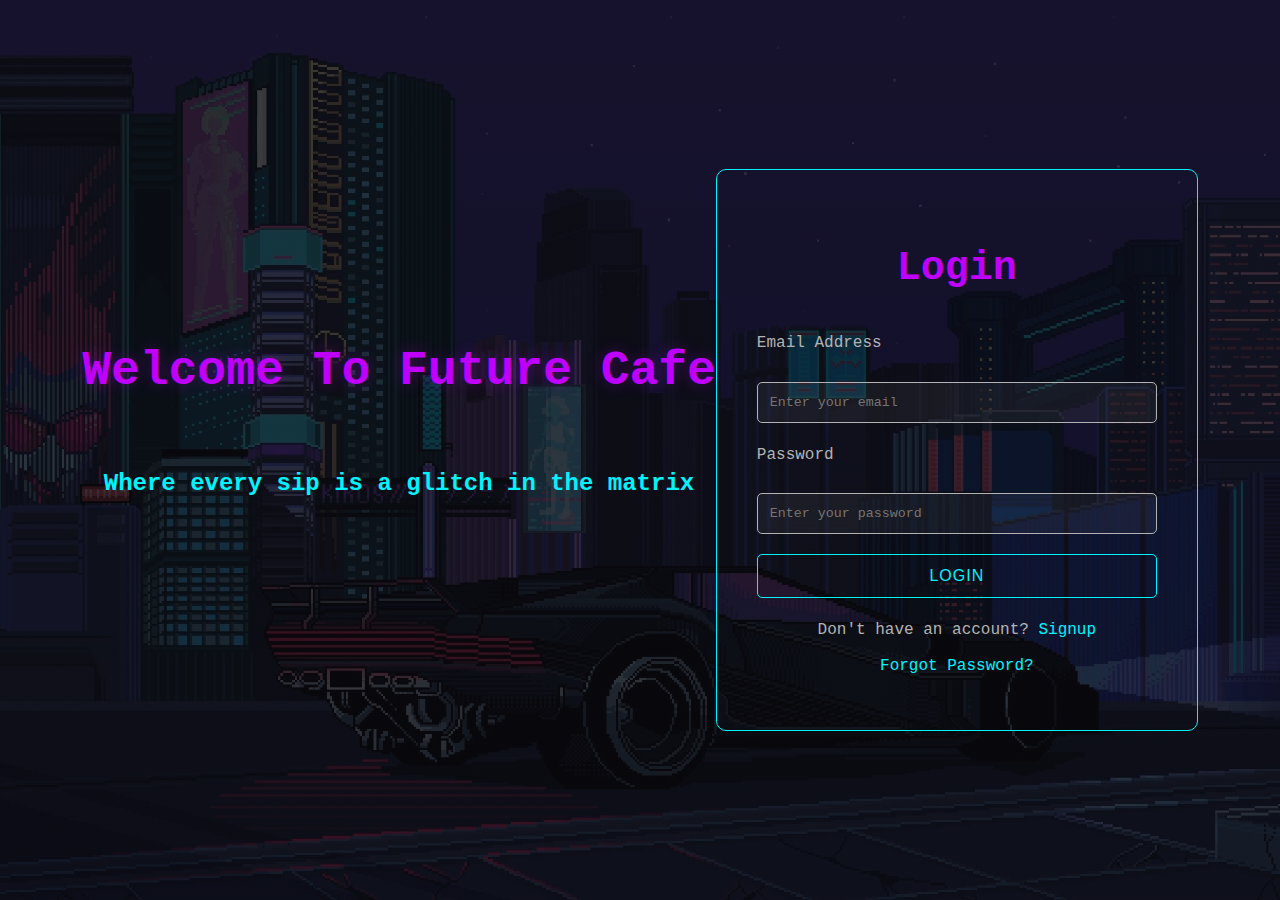
<file: index.html>
<!DOCTYPE html>
<html lang="en">
<head>
    <meta charset="UTF-8">
    <meta name="viewport" content="width=device-width, initial-scale=1.0">
    <title>Login - Future Cafe</title>
    <link rel="icon" type="image/x-icon" href="icon.png">
    <link rel="stylesheet" href="login.css">
</head>
<body class="login-page">
    <div class="intro">
        <h1 class="intro-title">Welcome To Future Cafe</h1>
        <h6 class="intro-subtitle">Where every sip is a glitch in the matrix</h6>
    </div>
    <section class="login-section">
        <h1 class="login-heading">Login</h1>
        <form action="home.html" class="login-form">
            <label for="email" class="form-label">Email Address</label>
            <input type="email" id="email" name="email" placeholder="Enter your email" required class="form-input">
            
            <label for="password" class="form-label">Password</label>
            <input type="password" id="password" name="password" placeholder="Enter your password" required class="form-input">
            
            <button type="submit" class="form-button">Login</button>
        </form>
        
        <div class="extras-links">
            <p class="signup-link">Don't have an account? <a href="sign.html" class="signup-link-text">Signup</a></p>
            <p class="forgot-password-link"><a href="forgot-password.html" class="forgot-password-link-text">Forgot Password?</a></p>
        </div>
    </section>
</body>
</html>
</file>
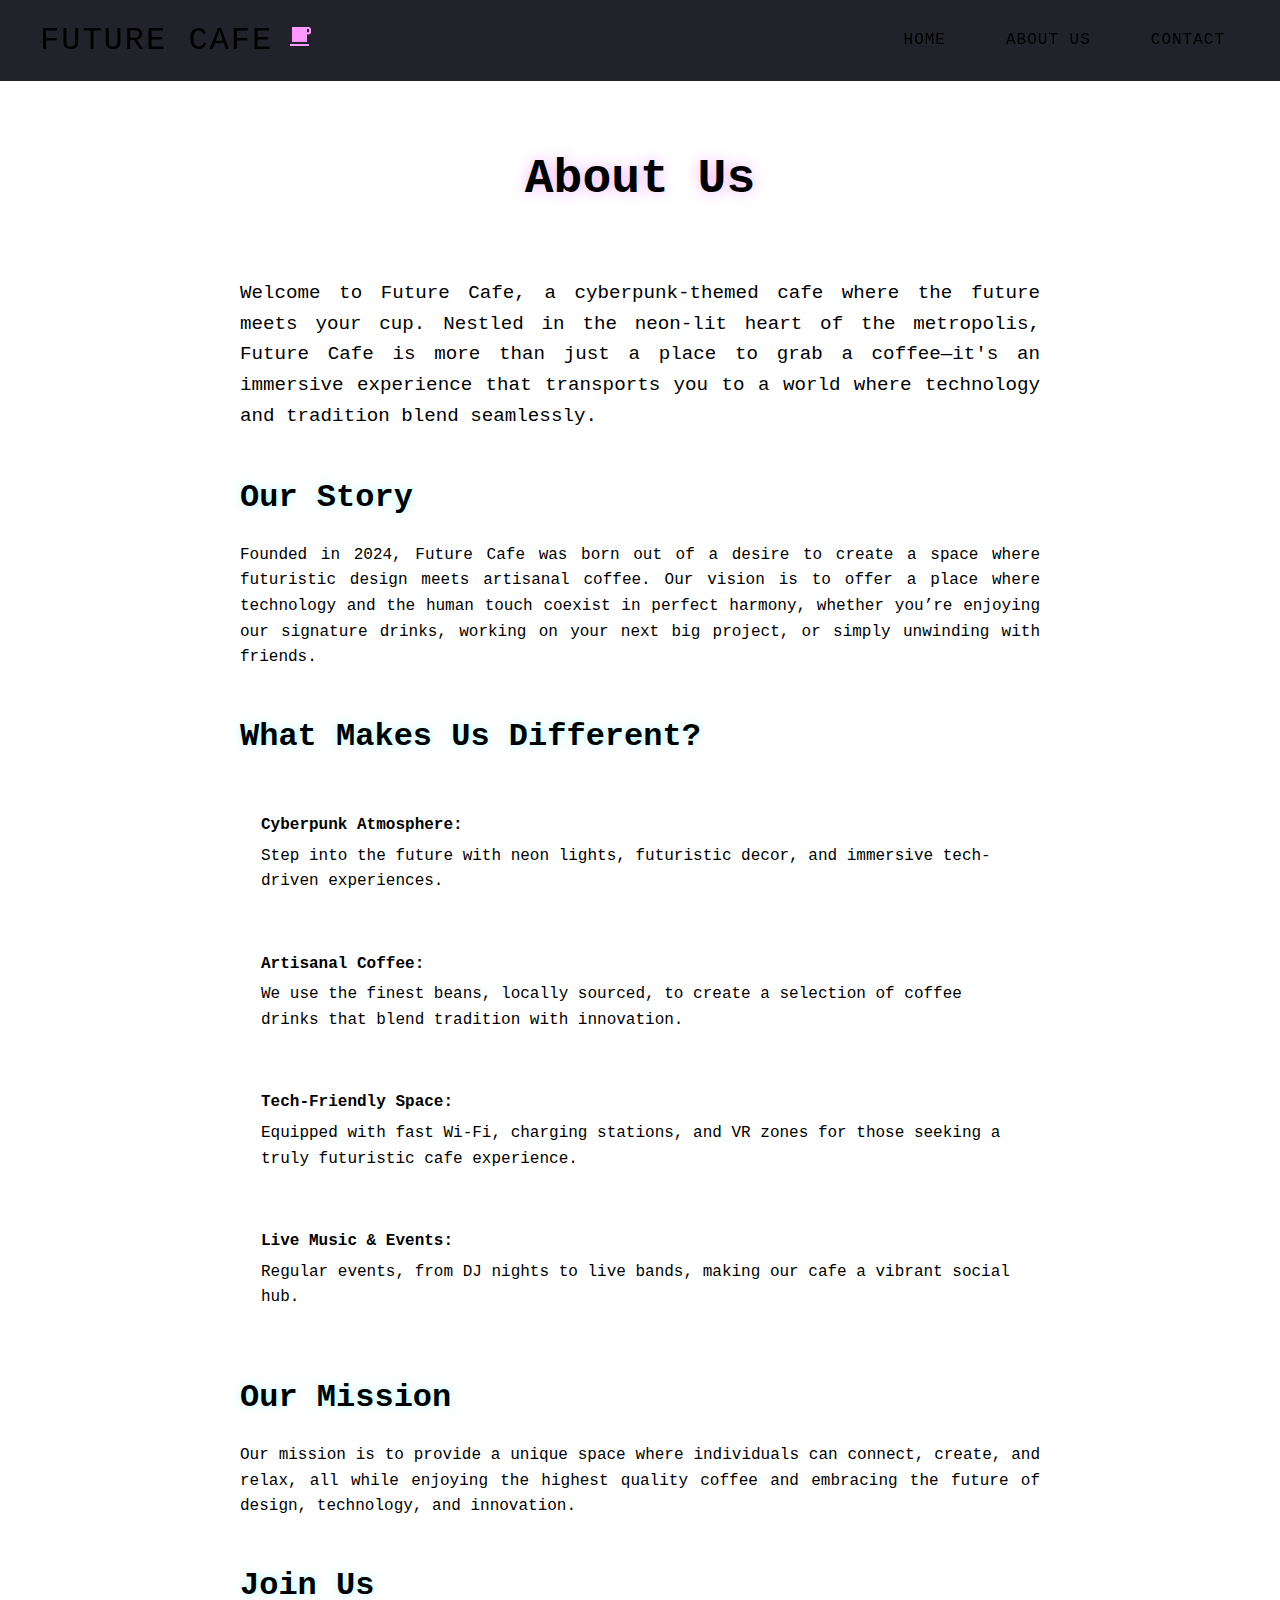
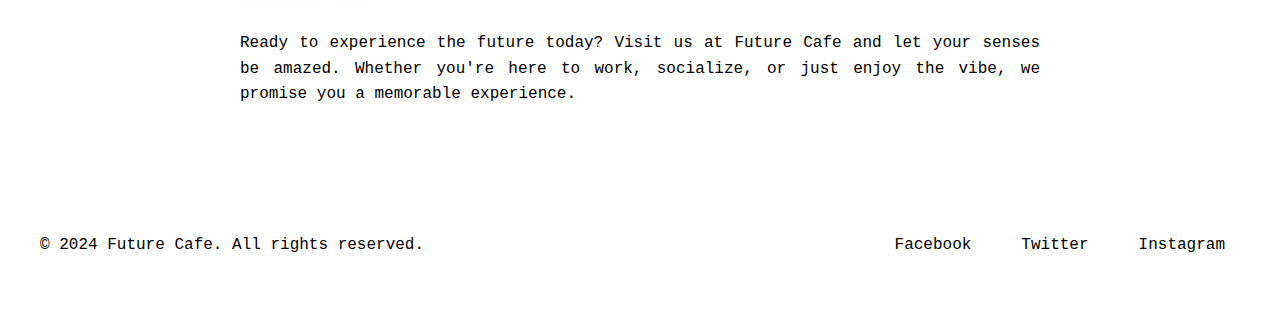
<file: about.html>
<!DOCTYPE html>
<html lang="en">
<head>
    <meta charset="UTF-8">
    <meta name="viewport" content="width=device-width, initial-scale=1.0">
    <title>About - Future Cafe</title>
    <link rel="icon" type="image/x-icon" href="icon.png">
    <link rel="stylesheet" href="about.css">
</head>
<body class="about-page">
    <header class="header">
        <div class="container">
            <div class="name">
                Future Cafe
                <span><img src="local_cafe_.png" alt="Logo" class="logo"></span>
            </div>
            <nav class="nav">
                <ul class="nav-list">
                    <li><a href="home.html" class="nav-link">Home</a></li>
                    <li><a href="about.html" class="nav-link active">About Us</a></li>
                    <li><a href="contact.html" class="nav-link">Contact</a></li>
                </ul>
            </nav>
        </div>
    </header>

    <section class="about">
        <div class="about-header">
            <h1 class="about-title">About Us</h1>
            <hr class="divider">
        </div>

        <p class="about-description">Welcome to Future Cafe, a cyberpunk-themed cafe where the future meets your cup. Nestled in the neon-lit heart of the metropolis, Future Cafe is more than just a place to grab a coffee—it's an immersive experience that transports you to a world where technology and tradition blend seamlessly.</p>
        
        <h2 class="about-story-heading">Our Story</h2>
        <p class="about-story">Founded in 2024, Future Cafe was born out of a desire to create a space where futuristic design meets artisanal coffee. Our vision is to offer a place where technology and the human touch coexist in perfect harmony, whether you’re enjoying our signature drinks, working on your next big project, or simply unwinding with friends.</p>

        <h2 class="about-difference-heading">What Makes Us Different?</h2>
        <ul class="difference-list">
            <li class="difference-item"><strong class="strong">Cyberpunk Atmosphere:</strong> Step into the future with neon lights, futuristic decor, and immersive tech-driven experiences.</li>
            <li class="difference-item"><strong class="strong">Artisanal Coffee:</strong> We use the finest beans, locally sourced, to create a selection of coffee drinks that blend tradition with innovation.</li>
            <li class="difference-item"><strong class="strong">Tech-Friendly Space:</strong> Equipped with fast Wi-Fi, charging stations, and VR zones for those seeking a truly futuristic cafe experience.</li>
            <li class="difference-item"><strong class="strong">Live Music & Events:</strong> Regular events, from DJ nights to live bands, making our cafe a vibrant social hub.</li>
        </ul>

        <h2 class="about-mission-heading">Our Mission</h2>
        <p class="about-mission">Our mission is to provide a unique space where individuals can connect, create, and relax, all while enjoying the highest quality coffee and embracing the future of design, technology, and innovation.</p>

        <h2 class="join-us-heading">Join Us</h2>
        <p class="join-us-description">Ready to experience the future today? Visit us at Future Cafe and let your senses be amazed. Whether you're here to work, socialize, or just enjoy the vibe, we promise you a memorable experience.</p>
    </section>

    <footer class="footer">
        <div class="container">
            <p class="footer-text">&copy; 2024 Future Cafe. All rights reserved.</p>
            <ul class="social">
                <li><a href="#" target="_blank" class="social-link">Facebook</a></li>
                <li><a href="#" target="_blank" class="social-link">Twitter</a></li>
                <li><a href="#" target="_blank" class="social-link">Instagram</a></li>
            </ul>
        </div>
    </footer>
</body>
</html>
</file>
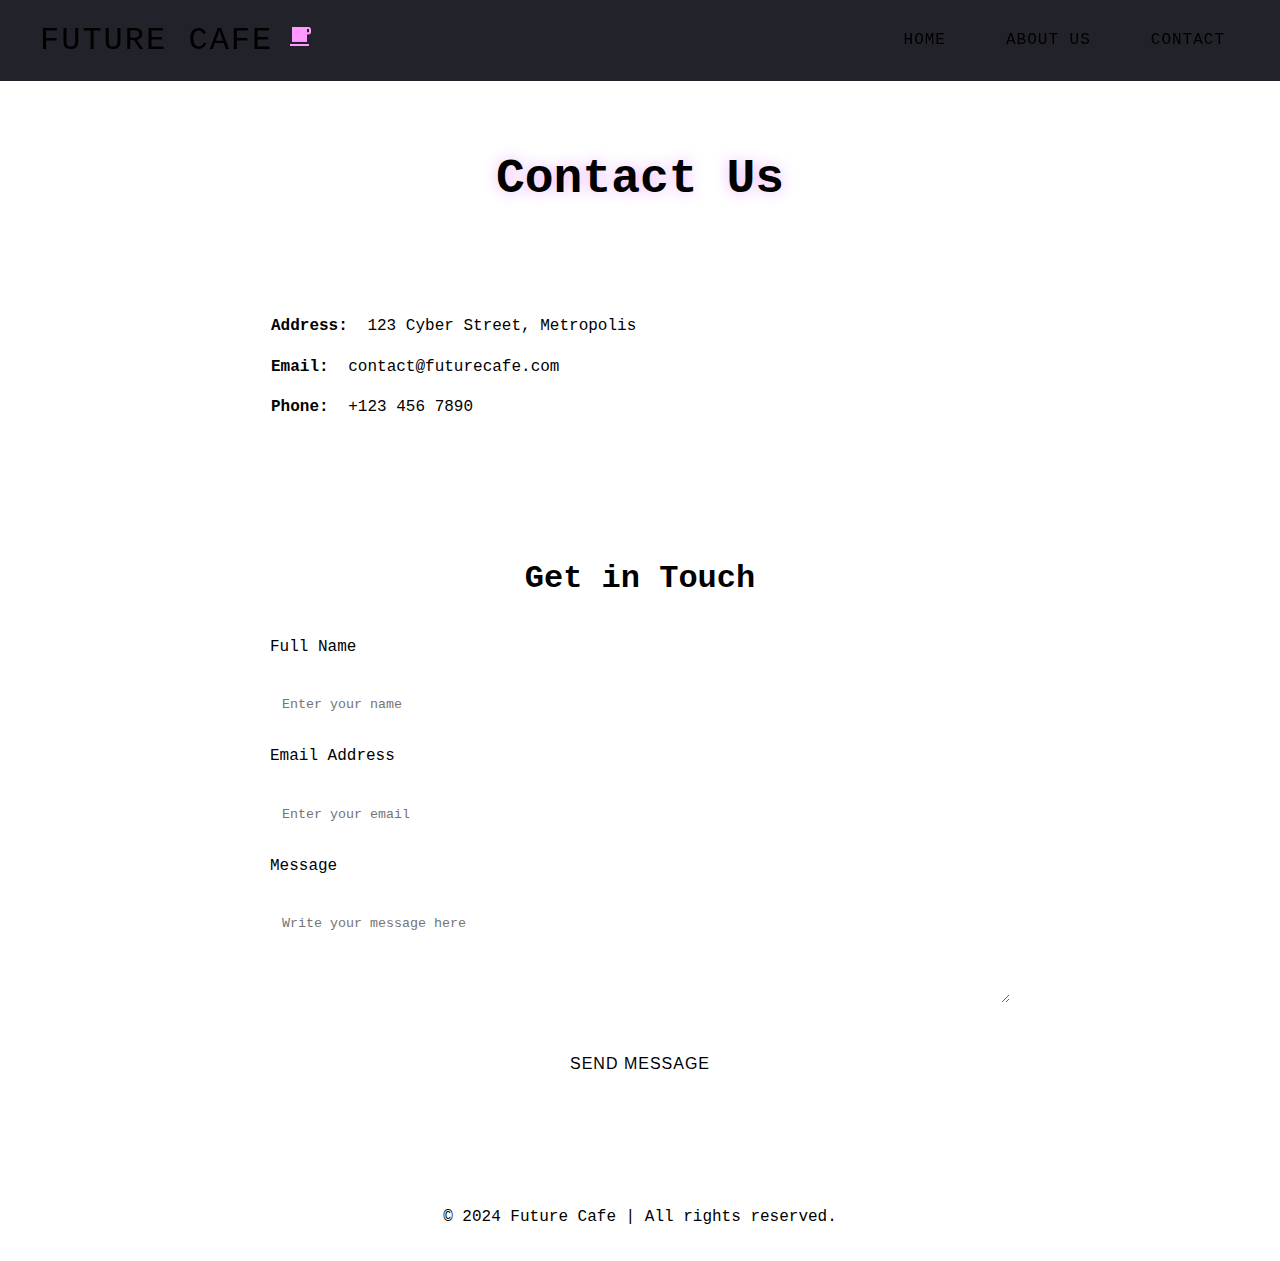
<file: contact.html>
<!DOCTYPE html>
<html lang="en">
<head>
    <meta charset="UTF-8">
    <meta name="viewport" content="width=device-width, initial-scale=1.0">
    <title>Contact Us - Future Cafe</title>
    <link rel="icon" type="image/x-icon" href="icon.png">
    <link rel="stylesheet" href="contact.css">
</head>

<body class="contact-page">
    <header class="header">
        <div class="container">
            <div class="name">
                Future Cafe
                <span><img src="local_cafe_.png" alt="Logo" class="logo"></span>
            </div>
            <nav class="nav">
                <ul class="nav-list">
                    <li><a href="home.html" class="nav-link">Home</a></li>
                    <li><a href="about.html" class="nav-link">About Us</a></li>
                    <li><a href="contact.html" class="nav-link active">Contact</a></li>
                </ul>
            </nav>
        </div>
    </header>
    <main class="main">
        <section class="contact">
            <h1 class="contact-title">Contact Us</h1>
            <hr class="divider">
            <div class="contact-details">
                <p class="contact-info"><strong class="strong">Address:</strong> 123 Cyber Street, Metropolis</p>
                <p class="contact-info"><strong class="strong">Email:</strong> <a href="mailto:contact@futurecafe.com" class="contact-email">contact@futurecafe.com</a></p>
                <p class="contact-info"><strong class="strong">Phone:</strong> <a href="tel:+1234567890" class="contact-phone">+123 456 7890</a></p>
            </div>
            <div class="contact-form">
                <h2 class="contact-form-heading">Get in Touch</h2>
                <form action="#"class="contact-form-fields">
                    <label for="name" class="form-label">Full Name</label>
                    <input type="text" id="name" name="name" placeholder="Enter your name" required class="form-input">

                    <label for="email" class="form-label">Email Address</label>
                    <input type="email" id="email" name="email" placeholder="Enter your email" required class="form-input">

                    <label for="message" class="form-label">Message</label>
                    <textarea id="message" name="message" rows="5" placeholder="Write your message here" required class="form-textarea"></textarea>

                    <button type="submit" class="form-button">Send Message</button>
                </form>
            </div>
        </section>
    </main>
    <footer class="footer">
        <p class="footer-text">&copy; 2024 Future Cafe | All rights reserved.</p>
    </footer>
</body>
</html>
</file>
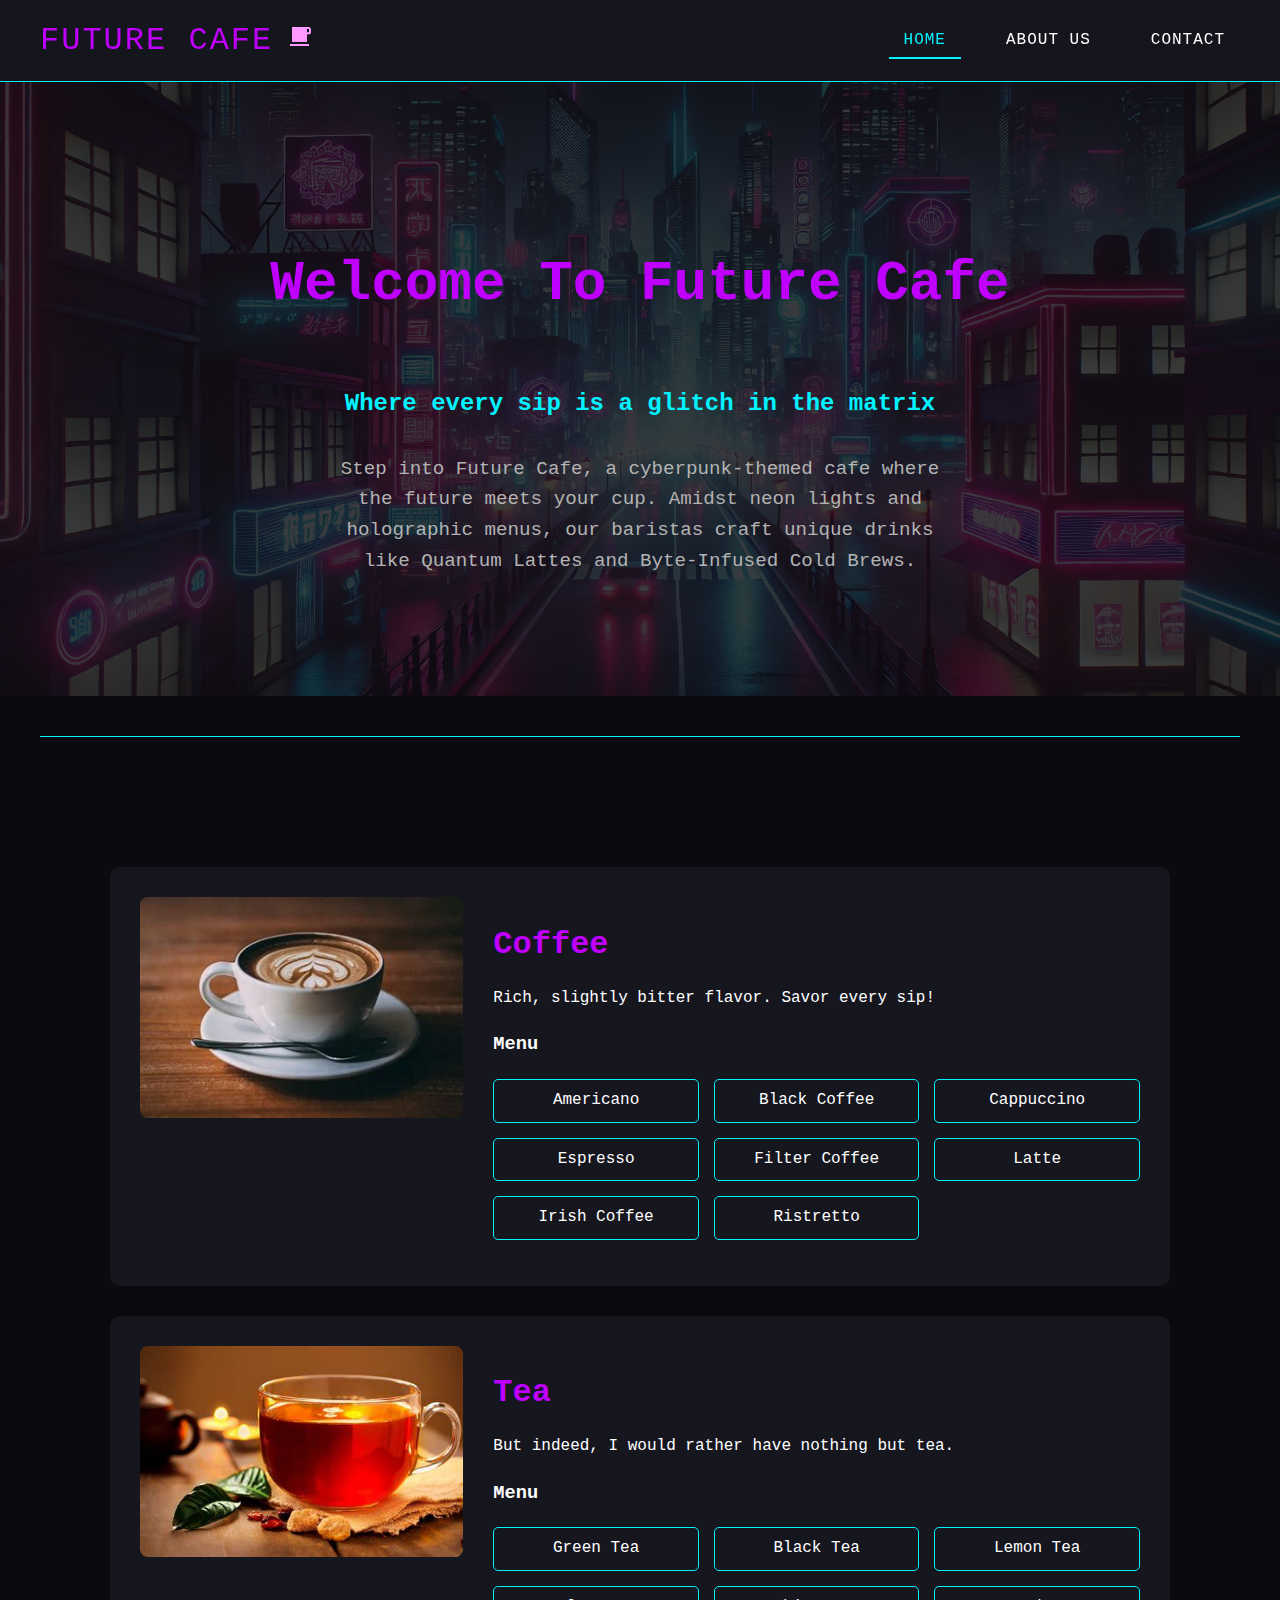
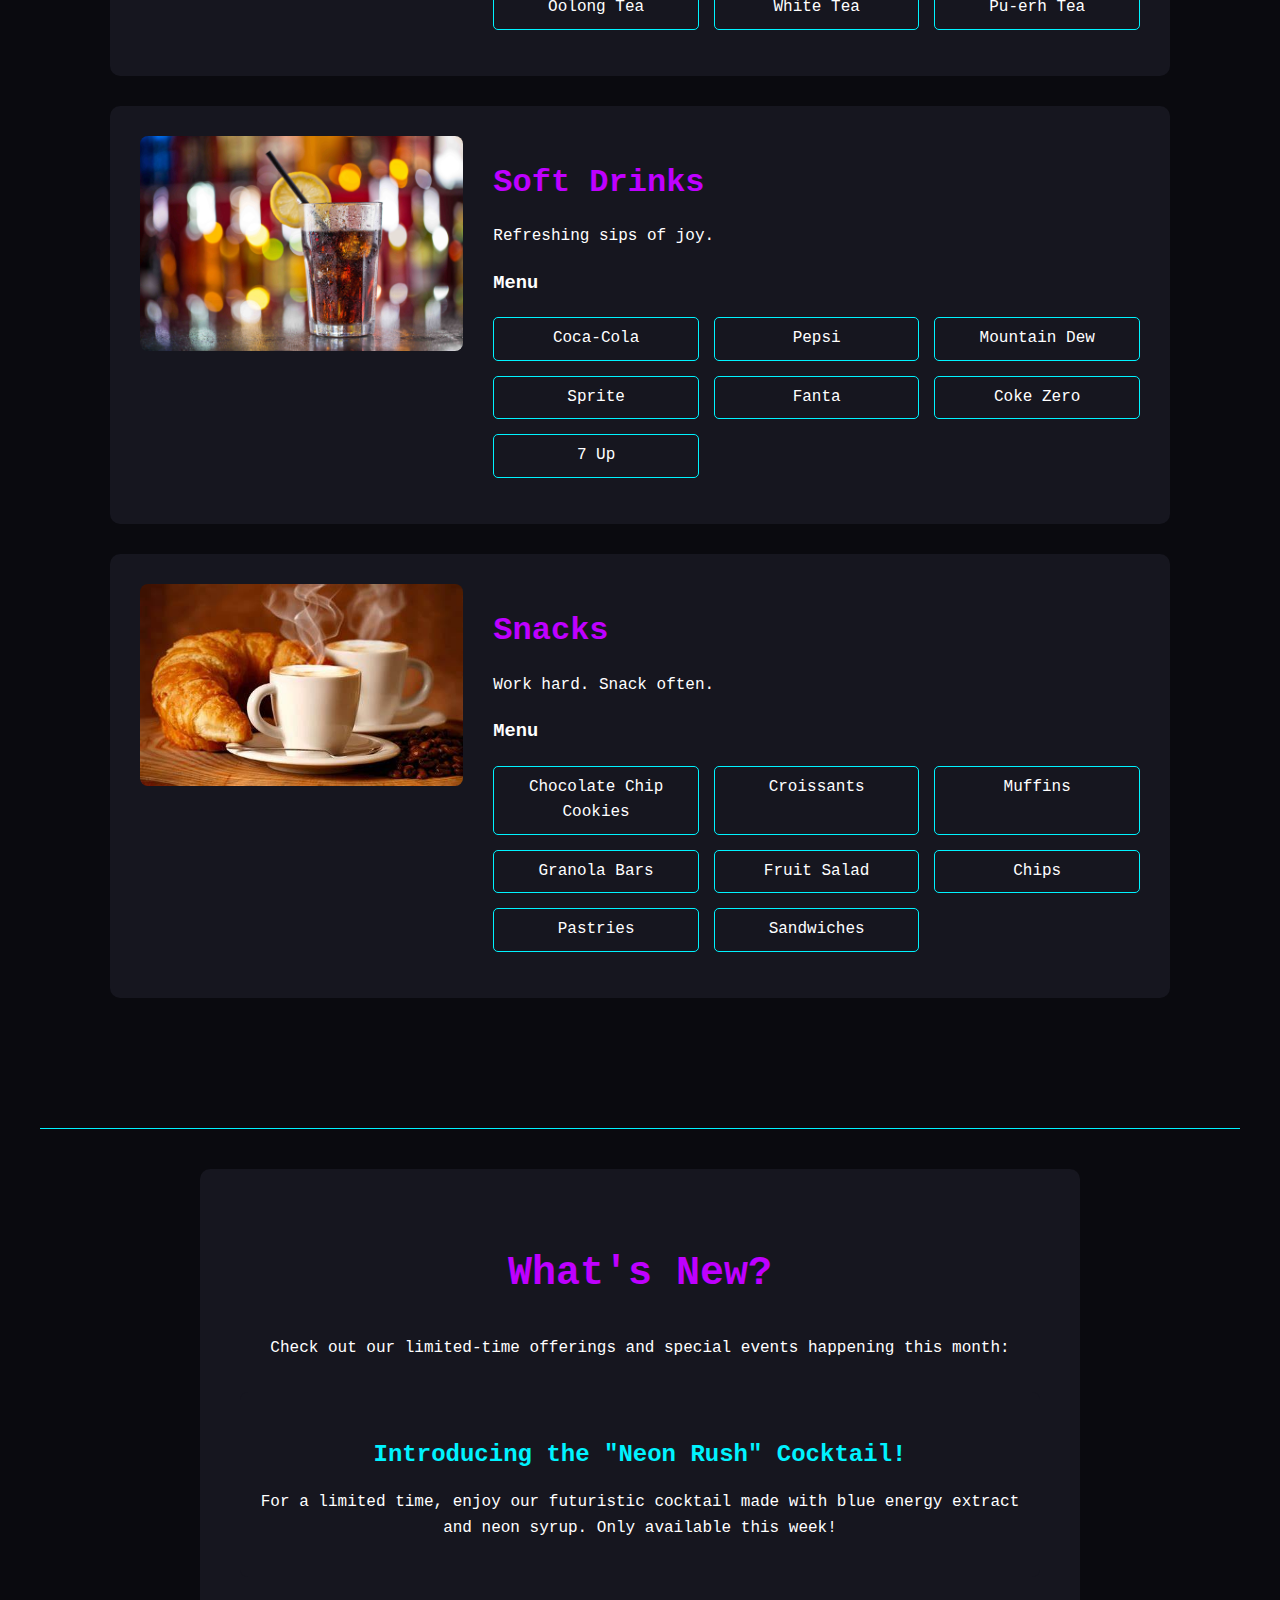
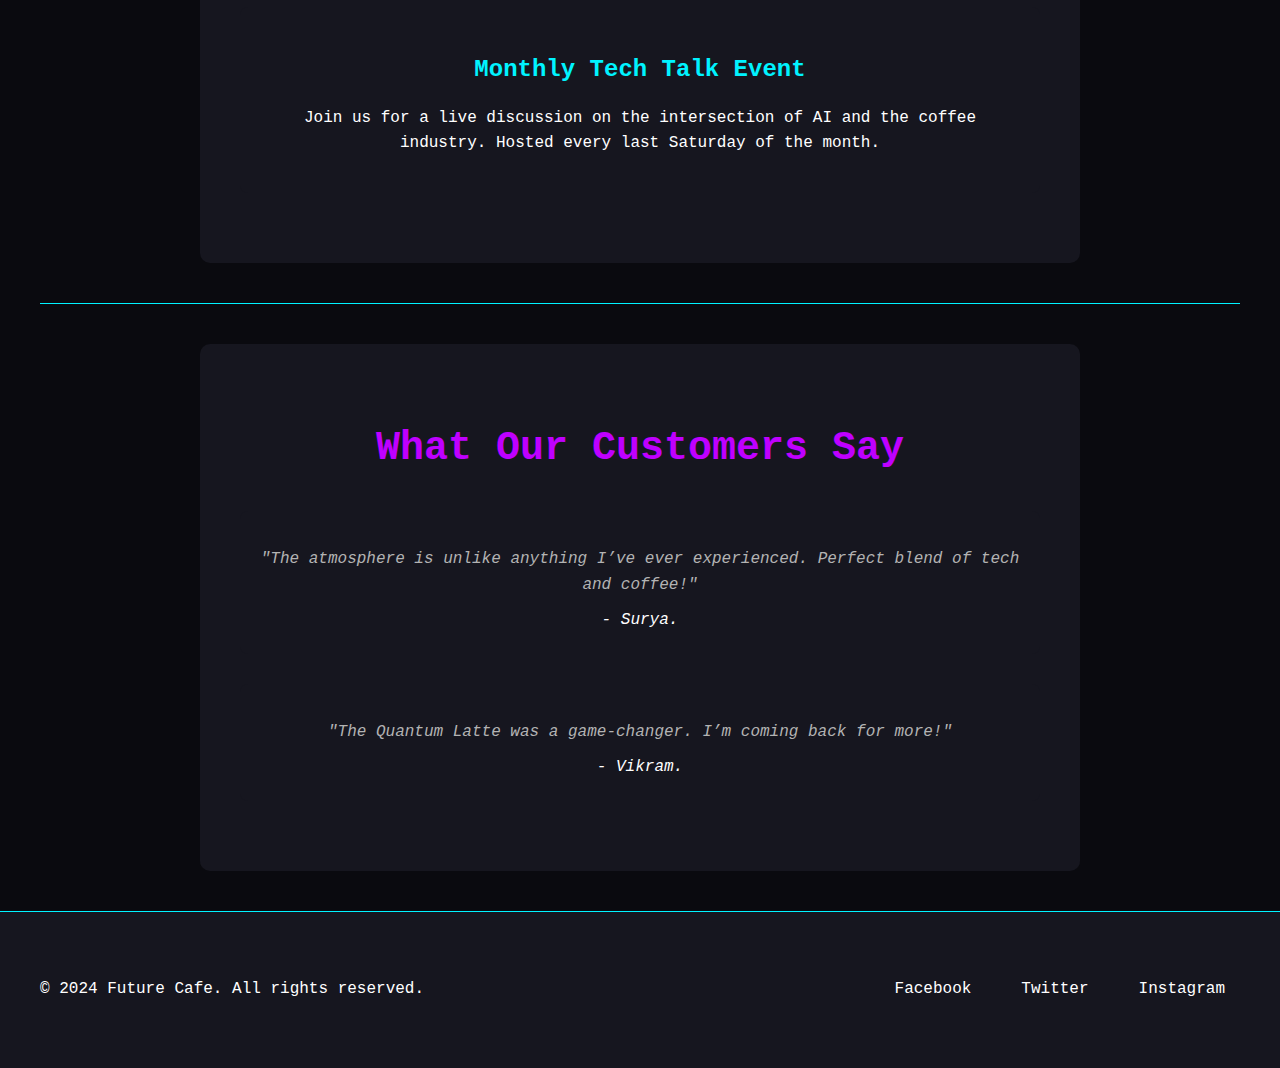
<file: home.html>
<!DOCTYPE html>
<html lang="en">
<head>
    <meta charset="UTF-8">
    <meta name="viewport" content="width=device-width, initial-scale=1.0">
    <title>Future Cafe</title>
    <link rel="icon" type="image/x-icon" href="icon.png">
    <link rel="stylesheet" href="home.css">
</head>
<body class="home-page">
    <nav class="nav">
        <div class="container">
            <div class="name">Future Cafe<span><img src="local_cafe_.png" alt="Logo" class="logo"></span></div>
            <div>
                <ul class="nav-list">
                    <li><a href="home.html" class="nav-link active">Home</a></li>
                    <li><a href="about.html" class="nav-link">About Us</a></li>
                    <li><a href="contact.html" class="nav-link">Contact</a></li>
                </ul>
            </div>
        </div>
    </nav>

    <section class="hero">
        <div class="hero-content">
            <h1 class="hero-title">Welcome To Future Cafe</h1>
            <h6 class="tagline">Where every sip is a glitch in the matrix</h6>
            <p class="hero-description">Step into Future Cafe, a cyberpunk-themed cafe where the future meets your cup. Amidst neon lights and holographic menus, our baristas craft unique drinks like Quantum Lattes and Byte-Infused Cold Brews.</p>
        </div>
    </section>

    <hr class="divider">

    <section class="menu">
        <div class="menu-item">
            <img src="coffee.jpg" alt="Coffee" class="menu-image">
            <div class="menu-details">
                <h1 class="menu-title">Coffee</h1>
                <p class="menu-description">Rich, slightly bitter flavor. Savor every sip!</p>
                <h3 class="menu-heading">Menu</h3>
                <ul class="menu-list">
                    <li>Americano</li>
                    <li>Black Coffee</li>
                    <li>Cappuccino</li>
                    <li>Espresso</li>
                    <li>Filter Coffee</li>
                    <li>Latte</li>
                    <li>Irish Coffee</li>
                    <li>Ristretto</li>
                </ul>
            </div>
        </div>

        <div class="menu-item">
            <img src="tea.jpeg" alt="Tea" class="menu-image">
            <div class="menu-details">
                <h1 class="menu-title">Tea</h1>
                <p class="menu-description">But indeed, I would rather have nothing but tea.</p>
                <h3 class="menu-heading">Menu</h3>
                <ul class="menu-list">
                    <li>Green Tea</li>
                    <li>Black Tea</li>
                    <li>Lemon Tea</li>
                    <li>Oolong Tea</li>
                    <li>White Tea</li>
                    <li>Pu-erh Tea</li>
                </ul>
            </div>
        </div>

        <div class="menu-item">
            <img src="softdrink.jpeg" alt="Soft Drinks" class="menu-image">
            <div class="menu-details">
                <h1 class="menu-title">Soft Drinks</h1>
                <p class="menu-description">Refreshing sips of joy.</p>
                <h3 class="menu-heading">Menu</h3>
                <ul class="menu-list">
                    <li>Coca-Cola</li>
                    <li>Pepsi</li>
                    <li>Mountain Dew</li>
                    <li>Sprite</li>
                    <li>Fanta</li>
                    <li>Coke Zero</li>
                    <li>7 Up</li>
                </ul>
            </div>
        </div>

        <div class="menu-item">
            <img src="snacks.jpeg" alt="Snacks" class="menu-image">
            <div class="menu-details">
                <h1 class="menu-title">Snacks</h1>
                <p class="menu-description">Work hard. Snack often.</p>
                <h3 class="menu-heading">Menu</h3>
                <ul class="menu-list">
                    <li>Chocolate Chip Cookies</li>
                    <li>Croissants</li>
                    <li>Muffins</li>
                    <li>Granola Bars</li>
                    <li>Fruit Salad</li>
                    <li>Chips</li>
                    <li>Pastries</li>
                    <li>Sandwiches</li>
                </ul>
            </div>
        </div>
    </section>

    <hr class="divider">

    <section class="whats-new">
        <h2 class="new-title">What's New?</h2>
        <p class="new-description">Check out our limited-time offerings and special events happening this month:</p>
        <div class="event">
            <h3 class="event-title">Introducing the "Neon Rush" Cocktail!</h3>
            <p class="event-description">For a limited time, enjoy our futuristic cocktail made with blue energy extract and neon syrup. Only available this week!</p>
        </div>
        <div class="event">
            <h3 class="event-title">Monthly Tech Talk Event</h3>
            <p class="event-description">Join us for a live discussion on the intersection of AI and the coffee industry. Hosted every last Saturday of the month.</p>
        </div>
    </section>

    <hr class="divider">

    <section class="testimonials">
        <h2 class="testimonials-title">What Our Customers Say</h2>
        <div class="testimonial-box">
            <p class="testimonial-text">"The atmosphere is unlike anything I’ve ever experienced. Perfect blend of tech and coffee!"</p>
            <cite>- Surya.</cite>
        </div>
        <div class="testimonial-box">
            <p class="testimonial-text">"The Quantum Latte was a game-changer. I’m coming back for more!"</p>
            <cite>- Vikram.</cite>
        </div>
    </section>

    <footer class="footer">
        <div class="container">
            <p>&copy; 2024 Future Cafe. All rights reserved.</p>
            <ul class="social">
                <li><a href="#" class="social-link" target="_blank">Facebook</a></li>
                <li><a href="#" class="social-link" target="_blank">Twitter</a></li>
                <li><a href="#" class="social-link" target="_blank">Instagram</a></li>
            </ul>
        </div>
    </footer>
</body>
</html>
</file>
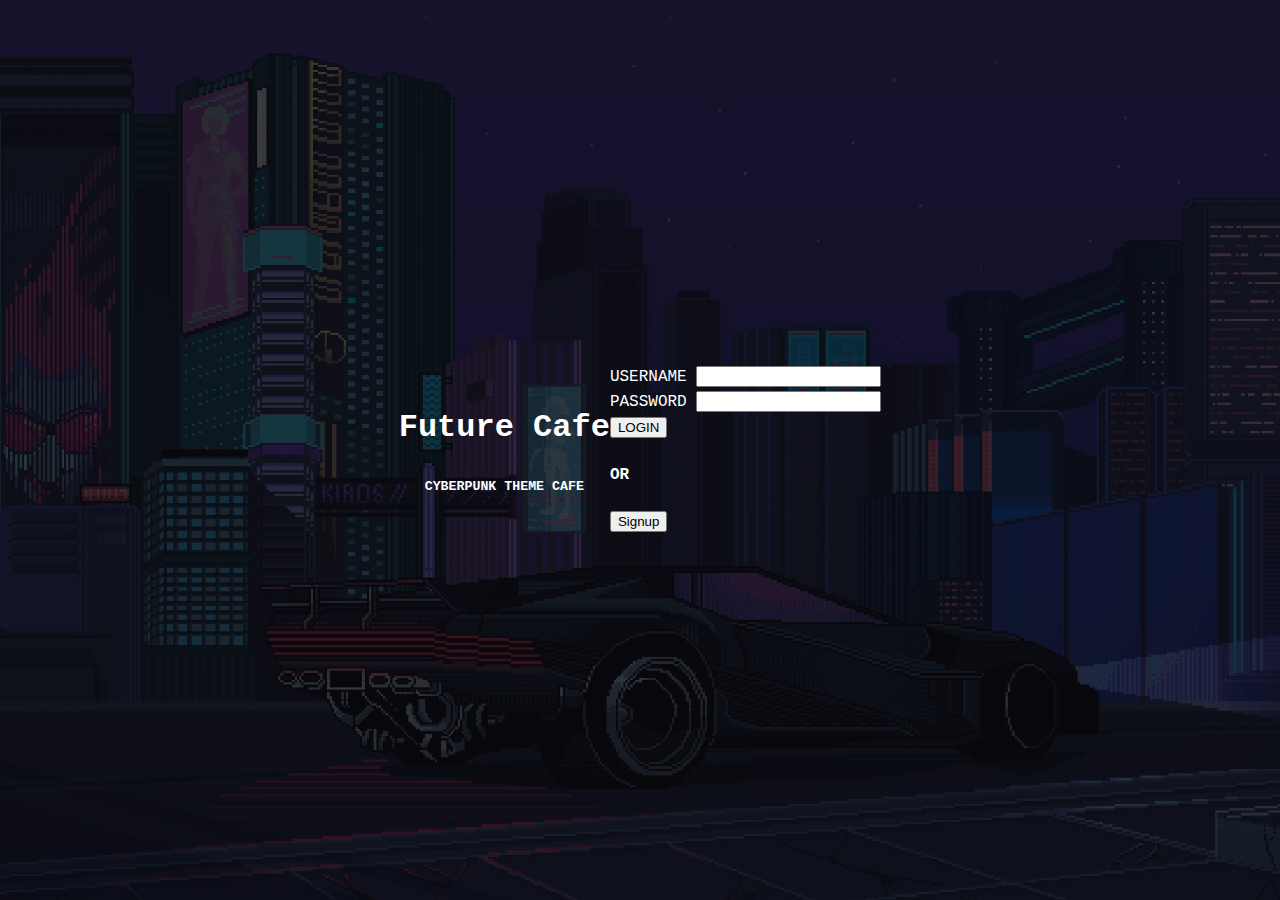
<file: login.html>
<!DOCTYPE html>
<html lang="en">
<head>
    <meta charset="UTF-8">
    <meta name="viewport" content="width=device-width, initial-scale=1.0">
    <link rel="preconnect" href="https://fonts.googleapis.com">
    <link rel="preconnect" href="https://fonts.gstatic.com" crossorigin>
    <link href="https://fonts.googleapis.com/css2?family=Jersey+10&display=swap" rel="stylesheet">
    <title>FUTURE CAFE-Login</title>
    <link rel="icon" type="image/-x-icon" href="icon.png">
    <link rel="stylesheet" href="login.css">
</head>
<body>
    <nav>
    <h1>Future Cafe</h1>
    <h5 style="text-align:center">CYBERPUNK THEME CAFE</h5>
    </nav>
    <div class="content">
        <form action="home.html">
            <div class="input">
                <label >USERNAME</label>
                <input class="one" type="text"><br>
           </div>
            <div class="input">
                <label>PASSWORD</label>
                <input class="one" type="password" id="password">
            </div>
            <div class="btn">
                <button>LOGIN</button>
            </div>
           
    </form>
    <form action="sign.html">
        <h4 class="or">OR</h4>
        <div class="btn1">
            <button>Signup</button>
        </div>
    </form>
</div>
</body>
</html>
</file>
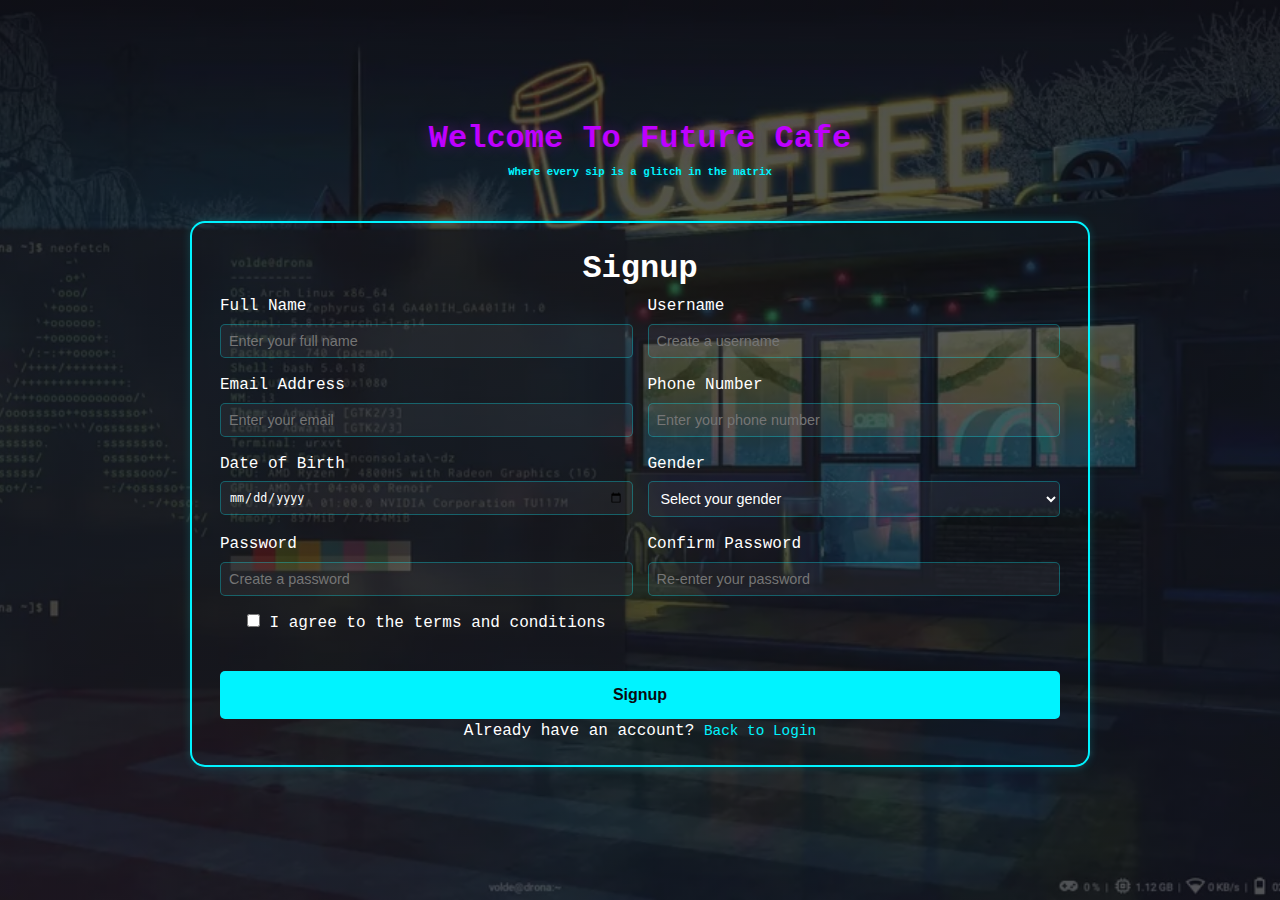
<file: sign.html>
<!DOCTYPE html>
<html lang="en">
<head>
    <meta charset="UTF-8">
    <meta name="viewport" content="width=device-width, initial-scale=1.0">
    <title>Signup - Future Cafe</title>
    <link rel="icon" type="image/x-icon" href="icon.png">
    <link rel="stylesheet" href="signup.css">
</head>
<body class="signup-page">
    <div class="intro">
        <h1 class="intro-title">Welcome To Future Cafe</h1>
        <h6 class="intro-subtitle">Where every sip is a glitch in the matrix</h6>
    </div>
    <section class="signup-section">
        <h1 class="signup-heading">Signup</h1>
        <form class="signup-form">
            <div class="form-group">
                <label for="name" class="form-label">Full Name</label>
                <input type="text" id="name" name="name" placeholder="Enter your full name" required class="form-input">
            </div>
            
            <div class="form-group">
                <label for="username" class="form-label">Username</label>
                <input type="text" id="username" name="username" placeholder="Create a username" required class="form-input">
            </div>
            
            <div class="form-group">
                <label for="email" class="form-label">Email Address</label>
                <input type="email" id="email" name="email" placeholder="Enter your email" required class="form-input">
            </div>
            
            <div class="form-group">
                <label for="phone" class="form-label">Phone Number</label>
                <input type="tel" id="phone" name="phone" placeholder="Enter your phone number" required class="form-input">
            </div>
            
            <div class="form-group">
                <label for="dob" class="form-label">Date of Birth</label>
                <input type="date" id="dob" name="dob" required class="form-input">
            </div>
            
            <div class="form-group">
                <label for="gender" class="form-label">Gender</label>
                <select id="gender" name="gender" required class="form-select">
                    <option value="" disabled selected>Select your gender</option>
                    <option value="male">Male</option>
                    <option value="female">Female</option>
                    <option value="other">Other</option>
                </select>
            </div>
            
            <div class="form-group">
                <label for="password" class="form-label">Password</label>
                <input type="password" id="password" name="password" placeholder="Create a password" required class="form-input">
            </div>
            
            <div class="form-group">
                <label for="confirm-password" class="form-label">Confirm Password</label>
                <input type="password" id="confirm-password" name="confirm-password" placeholder="Re-enter your password" required class="form-input">
            </div>
            
            <label class="terms-label">
                <input type="checkbox" name="terms" required class="terms-checkbox">
                I agree to the terms and conditions
            </label>
            
            <button type="submit" class="form-button">Signup</button>
        </form>
        <div class="back-to-login">
            <p class="login-link">Already have an account? <a href="index.html" class="login-link-text">Back to Login</a></p>
        </div>
    </section>
</body>
</html>
</file>
<file: login.css>
:root {
    --neon-blue: #00f3ff;
    --neon-purple: #bf00ff;
    --dark-bg: #0a0a0f;
    --card-bg: #16161f;
    --text-primary: #ffffff;
    --text-secondary: #b3b3b3;
}

body {
    font-family: 'Courier New', Courier, monospace;
    background-color: var(--dark-bg);
    color: var(--text-primary);
    margin: 0;
    padding: 0;
    line-height: 1.6;
    display: flex;
    justify-content: center;
    align-items: center;
    min-height: 100vh;
    background-image: linear-gradient(rgba(10, 10, 15, 0.8), rgba(10, 10, 15, 0.8)),
                      url('login1.jpg');
    background-size: cover;
    background-position: center;
    background-attachment: fixed;
}
::-webkit-scrollbar {
    display: none;
}

* {
    -ms-overflow-style: none;
    scrollbar-width: none;
}
.intro {
    text-align: center;
    margin-bottom: 40px;
}

.intro-title {
    font-size: 3em;
    color: var(--neon-purple);
    margin-bottom: 10px;
    text-shadow: 0 0 15px rgba(191, 0, 255, 0.3);
}

.intro-subtitle {
    font-size: 1.5em;
    color: var(--neon-blue);
}

.login-section {
    background: transparent;
    padding: 40px;
    border-radius: 10px;
    box-shadow: none;
    width: 100%;
    max-width: 400px;
    text-align: center;
    border: 1px solid var(--neon-blue);
}

.login-heading {
    font-size: 2.5em;
    color: var(--neon-purple);
    margin-bottom: 30px;
}

.login-form {
    display: flex;
    flex-direction: column;
    gap: 20px;
}

.form-label {
    color: var(--text-secondary);
    margin-bottom: 5px;
    text-align: left;
}

.form-input {
    background: rgba(255, 255, 255, 0.05);
    border: 1px solid var(--text-secondary);
    border-radius: 5px;
    padding: 12px;
    color: var(--text-primary);
    font-family: inherit;
    transition: all 0.3s ease;
}

.form-input:focus {
    outline: none;
    border-color: var(--neon-blue);
    box-shadow: 0 0 10px rgba(0, 243, 255, 0.2);
}

.form-button {
    background: transparent;
    color: var(--neon-blue);
    border: 1px solid var(--neon-blue);
    padding: 12px 30px;
    border-radius: 5px;
    cursor: pointer;
    font-size: 1em;
    text-transform: uppercase;
    letter-spacing: 1px;
    transition: all 0.3s ease;
}

.form-button:hover {
    background: rgba(0, 243, 255, 0.1);
    box-shadow: 0 0 15px rgba(0, 243, 255, 0.3);
    transform: translateY(-2px);
}

.extras-links {
    margin-top: 20px;
}

.signup-link, .forgot-password-link {
    color: var(--text-secondary);
    margin: 10px 0;
}

.signup-link-text, .forgot-password-link-text {
    color: var(--neon-blue);
    text-decoration: none;
    transition: all 0.3s ease;
}

.signup-link-text:hover, .forgot-password-link-text:hover {
    text-shadow: 0 0 10px var(--neon-blue);
}

@media (max-width: 768px) {
    body {
        background-image: linear-gradient(rgba(10, 10, 15, 0.8), rgba(10, 10, 15, 0.8)),
                          url('login2.jpg');
        background-attachment: scroll;
    }

    .intro-title {
        font-size: 2.5em;
    }

    .login-section {
        padding: 30px;
    }
}
</file>
<file: about.css>
#variables
:root {
    --neon-blue: #00f3ff;
    --neon-purple: #bf00ff;
    --dark-bg: #0a0a0f;
    --card-bg: #16161f;
    --text-primary: #ffffff;
    --text-secondary: #b3b3b3;
}

::-webkit-scrollbar {
    display: none;
}

* {
    -ms-overflow-style: none;
    scrollbar-width: none;
}

body {
    font-family: 'Courier New', Courier, monospace;
    background-color: var(--dark-bg);
    color: var(--text-primary);
    margin: 0;
    padding: 0;
    line-height: 1.6;
}

.header {
    background: rgba(22, 22, 31, 0.95);
    backdrop-filter: blur(10px);
    position: sticky;
    top: 0;
    z-index: 1000;
    border-bottom: 1px solid var(--neon-blue);
}

.container {
    max-width: 1200px;
    margin: 0 auto;
    padding: 15px 30px;
    display: flex;
    justify-content: space-between;
    align-items: center;
}

.name {
    font-size: 2em;
    color: var(--neon-purple);
    text-transform: uppercase;
    letter-spacing: 2px;
    display: flex;
    align-items: center;
    gap: 15px;
    transition: all 0.3s ease;
}

.name:hover {
    text-shadow: 0 0 15px var(--neon-purple);
    transform: scale(1.02);
}

.logo {
    width: 25px;
    transition: transform 0.3s ease;
}

.logo:hover {
    transform: rotate(360deg);
}

.nav-list {
    display: flex;
    gap: 30px;
    list-style: none;
    margin: 0;
    padding: 0;
}

.nav-link {
    color: var(--text-primary);
    text-decoration: none;
    text-transform: uppercase;
    letter-spacing: 1px;
    padding: 8px 15px;
    transition: all 0.3s ease;
    position: relative;
}

.nav-link:hover {
    color: var(--neon-blue);
}

.nav-link::after {
    content: '';
    position: absolute;
    bottom: -2px;
    left: 0;
    width: 0;
    height: 2px;
    background: var(--neon-blue);
    transition: width 0.3s ease;
}

.nav-link:hover::after {
    width: 100%;
}

.nav-link.active {
    color: var(--neon-blue);
}

.nav-link.active::after {
    width: 100%;
}

.about {
    max-width: 800px;
    margin: 60px auto;
    padding: 0 20px;
}

.about-header {
    text-align: center;
    margin-bottom: 40px;
}

.about-title {
    font-size: 3em;
    color: var(--neon-purple);
    margin-bottom: 20px;
    text-shadow: 0 0 15px rgba(191, 0, 255, 0.3);
}

.divider {
    border: none;
    border-top: 1px solid var(--neon-blue);
    margin: 20px auto;
    width: 60%;
}

.about-description {
    font-size: 1.2em;
    color: var(--text-secondary);
    margin-bottom: 40px;
    text-align: justify;
}

.about-story-heading,
.about-difference-heading,
.about-mission-heading,
.join-us-heading {
    color: var(--neon-blue);
    font-size: 2em;
    margin: 40px 0 20px;
    text-shadow: 0 0 10px rgba(0, 243, 255, 0.3);
}

.about-story,
.about-mission,
.join-us-description {
    color: var(--text-secondary);
    margin-bottom: 30px;
    text-align: justify;
}

.difference-list {
    list-style: none;
    padding: 0;
    margin: 30px 0;
}

.difference-item {
    background: var(--card-bg);
    margin: 15px 0;
    padding: 20px;
    border-radius: 8px;
    transition: transform 0.3s ease;
    border: 1px solid transparent;
}

.difference-item:hover {
    transform: translateX(10px);
    border-color: var(--neon-blue);
}

.strong {
    color: var(--neon-purple);
    display: block;
    margin-bottom: 5px;
}

.footer {
    background: var(--card-bg);
    padding: 30px 0;
    text-align: center;
    border-top: 1px solid var(--neon-blue);
}

.footer-text {
    color: var(--text-secondary);
    margin-bottom: 15px;
}

.social {
    display: flex;
    justify-content: center;
    gap: 20px;
    list-style: none;
    padding: 20px 0;
    margin: 0;
}

.social-link {
    color: var(--text-primary);
    text-decoration: none;
    padding: 8px 15px;
    transition: all 0.3s ease;
}

.social-link:hover {
    color: var(--neon-blue);
    text-shadow: 0 0 10px var(--neon-blue);
}

@media (max-width: 768px) {
    .container {
        flex-direction: column;
        padding: 15px;
    }
    
    .nav-list {
        margin-top: 15px;
        flex-wrap: wrap;
        justify-content: center;
        gap: 15px;
    }
    
    .about {
        margin: 30px auto;
    }
    
    .about-title {
        font-size: 2.5em;
    }
    
    .about-story-heading,
    .about-difference-heading,
    .about-mission-heading,
    .join-us-heading {
        font-size: 1.8em;
    }
    
    .difference-item {
        padding: 15px;
    }
    
    .difference-item:hover {
        transform: none;
    }
}

@media (min-width: 769px) and (max-width: 1024px) {
    .container {
        padding: 15px 20px;
    }
    
    .about {
        padding: 0 40px;
    }
}
</file>
<file: contact.css>
#variables
:root {
    --neon-blue: #00f3ff;
    --neon-purple: #bf00ff;
    --dark-bg: #0a0a0f;
    --card-bg: #16161f;
    --text-primary: #ffffff;
    --text-secondary: #b3b3b3;
}

::-webkit-scrollbar {
    display: none;
}


* {
    -ms-overflow-style: none;
    scrollbar-width: none; 
}

body {
    font-family: 'Courier New', Courier, monospace;
    background-color: var(--dark-bg);
    color: var(--text-primary);
    margin: 0;
    padding: 0;
    line-height: 1.6;
}

.header {
    background: rgba(22, 22, 31, 0.95);
    backdrop-filter: blur(10px);
    position: sticky;
    top: 0;
    z-index: 1000;
    border-bottom: 1px solid var(--neon-blue);
}

.container {
    max-width: 1200px;
    margin: 0 auto;
    padding: 15px 30px;
    display: flex;
    justify-content: space-between;
    align-items: center;
}

.name {
    font-size: 2em;
    color: var(--neon-purple);
    text-transform: uppercase;
    letter-spacing: 2px;
    display: flex;
    align-items: center;
    gap: 15px;
    transition: all 0.3s ease;
}

.name:hover {
    text-shadow: 0 0 15px var(--neon-purple);
    transform: scale(1.02);
}

.logo {
    width: 25px;
    transition: transform 0.3s ease;
}

.logo:hover {
    transform: rotate(360deg);
}

.nav-list {
    display: flex;
    gap: 30px;
    list-style: none;
    margin: 0;
    padding: 0;
}

.nav-link {
    color: var(--text-primary);
    text-decoration: none;
    text-transform: uppercase;
    letter-spacing: 1px;
    padding: 8px 15px;
    transition: all 0.3s ease;
    position: relative;
}

.nav-link:hover, .nav-link.active {
    color: var(--neon-blue);
}

.nav-link::after {
    content: '';
    position: absolute;
    bottom: -2px;
    left: 0;
    width: 0;
    height: 2px;
    background: var(--neon-blue);
    transition: width 0.3s ease;
}

.nav-link:hover::after, .nav-link.active::after {
    width: 100%;
}

.contact {
    max-width: 800px;
    margin: 60px auto;
    padding: 0 20px;
}

.contact-title {
    font-size: 3em;
    color: var(--neon-purple);
    text-align: center;
    margin-bottom: 20px;
    text-shadow: 0 0 15px rgba(191, 0, 255, 0.3);
}

.divider {
    border: none;
    border-top: 1px solid var(--neon-blue);
    margin: 20px auto;
    width: 60%;
}

.contact-details {
    background: var(--card-bg);
    padding: 30px;
    border-radius: 10px;
    margin: 30px 0;
    border: 1px solid transparent;
    transition: all 0.3s ease;
}

.contact-details:hover {
    border-color: var(--neon-blue);
    box-shadow: 0 0 20px rgba(0, 243, 255, 0.1);
}

.contact-info {
    margin: 15px 0;
}

.strong {
    color: var(--neon-purple);
    margin-right: 10px;
}

.contact-email, .contact-phone {
    color: var(--neon-blue);
    text-decoration: none;
    transition: all 0.3s ease;
}

.contact-email:hover, .contact-phone:hover {
    text-shadow: 0 0 10px var(--neon-blue);
}

.contact-form {
    background: var(--card-bg);
    padding: 30px;
    border-radius: 10px;
    margin: 30px 0;
}

.contact-form-heading {
    color: var(--neon-purple);
    font-size: 2em;
    margin-bottom: 30px;
    text-align: center;
}

.contact-form-fields {
    display: flex;
    flex-direction: column;
    gap: 20px;
}

.form-label {
    color: var(--text-secondary);
    margin-bottom: 5px;
}

.form-input, .form-textarea {
    background: rgba(255, 255, 255, 0.05);
    border: 1px solid var(--text-secondary);
    border-radius: 5px;
    padding: 12px;
    color: var(--text-primary);
    font-family: inherit;
    transition: all 0.3s ease;
}

.form-input:focus, .form-textarea:focus {
    outline: none;
    border-color: var(--neon-blue);
    box-shadow: 0 0 10px rgba(0, 243, 255, 0.2);
}

.form-button {
    background: transparent;
    color: var(--neon-blue);
    border: 1px solid var(--neon-blue);
    padding: 12px 30px;
    border-radius: 5px;
    cursor: pointer;
    font-size: 1em;
    text-transform: uppercase;
    letter-spacing: 1px;
    transition: all 0.3s ease;
    margin-top: 20px;
}

.form-button:hover {
    background: rgba(0, 243, 255, 0.1);
    box-shadow: 0 0 15px rgba(0, 243, 255, 0.3);
    transform: translateY(-2px);
}

.footer {
    background: var(--card-bg);
    padding: 30px 0;
    text-align: center;
    border-top: 1px solid var(--neon-blue);
}

.footer-text {
    color: var(--text-secondary);
    margin: 0;
}

@media (max-width: 768px) {
    .container {
        flex-direction: column;
        padding: 15px;
    }
    
    .nav-list {
        margin-top: 15px;
        flex-wrap: wrap;
        justify-content: center;
        gap: 15px;
    }
    
    .contact {
        margin: 30px auto;
    }
    
    .contact-title {
        font-size: 2.5em;
    }
    
    .contact-details, 
    .contact-form {
        padding: 20px;
    }
    
    .form-button {
        width: 100%;
    }
}

@media (min-width: 769px) and (max-width: 1024px) {
    .container {
        padding: 15px 20px;
    }
    
    .contact {
        padding: 0 40px;
    }
}
</file>
<file: home.css>
:root {
    --neon-blue: #00f3ff;
    --neon-purple: #bf00ff;
    --dark-bg: #0a0a0f;
    --card-bg: #16161f;
    --text-primary: #ffffff;
    --text-secondary: #b3b3b3;
}


::-webkit-scrollbar {
    display: none;
}

* {
    -ms-overflow-style: none;
    scrollbar-width: none;  
}

body {
    font-family: 'Courier New', Courier, monospace;
    background-color: var(--dark-bg);
    color: var(--text-primary);
    margin: 0;
    padding: 0;
    line-height: 1.6;
}


.nav {
    background: rgba(22, 22, 31, 0.95);
    backdrop-filter: blur(10px);
    position: sticky;
    top: 0;
    z-index: 1000;
    border-bottom: 1px solid var(--neon-blue);
}

.container {
    max-width: 1200px;
    margin: 0 auto;
    padding: 15px 30px;
    display: flex;
    justify-content: space-between;
    align-items: center;
}

.name {
    font-size: 2em;
    color: var(--neon-purple);
    text-transform: uppercase;
    letter-spacing: 2px;
    display: flex;
    align-items: center;
    gap: 15px;
    transition: all 0.3s ease;
}

.name:hover {
    text-shadow: 0 0 15px var(--neon-purple);
    transform: scale(1.02);
}

.logo {
    width: 25px;
    transition: transform 0.3s ease;
}

.logo:hover {
    transform: rotate(360deg);
}

.nav-list {
    display: flex;
    gap: 30px;
    list-style: none;
    margin: 0;
    padding: 0;
}

.nav-link {
    color: var(--text-primary);
    text-decoration: none;
    text-transform: uppercase;
    letter-spacing: 1px;
    padding: 8px 15px;
    transition: all 0.3s ease;
    position: relative;
}

.nav-link:hover {
    color: var(--neon-blue);
}

.nav-link::after {
    content: '';
    position: absolute;
    bottom: -2px;
    left: 0;
    width: 0;
    height: 2px;
    background: var(--neon-blue);
    transition: width 0.3s ease;
}

.nav-link:hover::after {
    width: 100%;
}

.nav-link.active {
    color: var(--neon-blue);
}

.nav-link.active::after {
    width: 100%;
}

.hero {
    background-image: linear-gradient(rgba(10, 10, 15, 0.8), rgba(10, 10, 15, 0.8)),
                      url('cyberpunk-bg.jpg.webp');
    background-size: cover;
    background-position: center;
    padding: 120px 20px;
    text-align: center;
}

.hero-content {
    max-width: 800px;
    margin: 0 auto;
}

.hero-title {
    font-size: 3.5em;
    color: var(--neon-purple);
    margin-bottom: 20px;
    transition: text-shadow 0.3s ease;
}

.hero-title:hover {
    text-shadow: 0 0 20px var(--neon-purple);
}

.tagline {
    font-size: 1.5em;
    color: var(--neon-blue);
    margin-bottom: 30px;
}

.hero-description {
    color: var(--text-secondary);
    font-size: 1.2em;
    max-width: 600px;
    margin: 0 auto;
}


.menu {
    padding: 60px 20px;
    max-width: 1200px;
    margin: 0 auto;
}

.menu-item {
    background: var(--card-bg);
    border-radius: 10px;
    margin: 30px auto;
    padding: 30px;
    display: grid;
    grid-template-columns: 1fr 2fr;
    gap: 30px;
    max-width: 1000px;
    transition: transform 0.3s ease, box-shadow 0.3s ease;
}

.menu-item:hover {
    transform: translateY(-5px);
    box-shadow: 0 5px 15px rgba(0, 243, 255, 0.2);
}

.menu-image {
    width: 100%;
    border-radius: 8px;
    transition: transform 0.3s ease;
}

.menu-image:hover {
    transform: scale(1.02);
}

.menu-title {
    color: var(--neon-purple);
    font-size: 2em;
    margin-bottom: 15px;
}

.menu-list {
    list-style: none;
    padding: 0;
    display: grid;
    grid-template-columns: repeat(auto-fit, minmax(180px, 1fr));
    gap: 15px;
}

.menu-list li {
    padding: 8px;
    border: 1px solid var(--neon-blue);
    border-radius: 5px;
    text-align: center;
    transition: all 0.3s ease;
}

.menu-list li:hover {
    background: rgba(0, 243, 255, 0.1);
    transform: translateY(-2px);
}

.whats-new {
    background: var(--card-bg);
    padding: 40px;
    max-width: 800px;
    margin: 40px auto;
    border-radius: 10px;
    text-align: center;
}

.new-title {
    color: var(--neon-purple);
    font-size: 2.5em;
    margin-bottom: 30px;
}

.event {
    margin: 30px 0;
    padding: 20px;
    background: rgba(22, 22, 31, 0.5);
    border-radius: 8px;
    transition: transform 0.3s ease;
}

.event:hover {
    transform: translateY(-3px);
}

.event-title {
    color: var(--neon-blue);
    font-size: 1.5em;
    margin-bottom: 15px;
}


.testimonials {
    background: var(--card-bg);
    padding: 40px;
    max-width: 800px;
    margin: 40px auto;
    border-radius: 10px;
    text-align: center;
}

.testimonials-title {
    color: var(--neon-purple);
    font-size: 2.5em;
    margin-bottom: 30px;
}

.testimonial-box {
    margin: 30px 0;
    padding: 20px;
    background: rgba(22, 22, 31, 0.5);
    border-radius: 8px;
    transition: transform 0.3s ease;
}

.testimonial-box:hover {
    transform: translateY(-3px);
}

.testimonial-text {
    font-style: italic;
    color: var(--text-secondary);
    margin-bottom: 10px;
}


.footer {
    background: var(--card-bg);
    padding: 30px 0;
    text-align: center;
    border-top: 1px solid var(--neon-blue);
}

.social {
    display: flex;
    justify-content: center;
    gap: 20px;
    list-style: none;
    padding: 20px 0;
    margin: 0;
}

.social-link {
    color: var(--text-primary);
    text-decoration: none;
    padding: 8px 15px;
    transition: all 0.3s ease;
}

.social-link:hover {
    color: var(--neon-blue);
    text-shadow: 0 0 10px var(--neon-blue);
}


.divider {
    border: none;
    border-top: 1px solid var(--neon-blue);
    margin: 40px auto;
    max-width: 1200px;
}


@media (max-width: 768px) {
    .container {
        flex-direction: column;
        padding: 15px;
    }
    
    .nav-list {
        margin-top: 15px;
        flex-wrap: wrap;
        justify-content: center;
        gap: 15px;
    }
    
    .menu-item {
        grid-template-columns: 1fr;
        padding: 20px;
        margin: 20px;
    }
    
    .hero-title {
        font-size: 2.5em;
    }
    
    .hero {
        padding: 80px 20px;
    }
    
    .whats-new,
    .testimonials {
        margin: 20px;
        padding: 20px;
    }
    
    .menu-list {
        grid-template-columns: 1fr;
    }
    
    .new-title,
    .testimonials-title {
        font-size: 2em;
    }
}

@media (min-width: 769px) and (max-width: 1024px) {
    .container {
        padding: 15px 20px;
    }
    
    .menu-item {
        margin: 30px 20px;
    }
}
</file>
<file: signup.css>
:root {
    /* Colors */
    --neon-blue: #00f3ff;
    --neon-purple: #bf00ff;
    --dark-bg: #0a0a0f;
    --card-bg: #16161f;
    --text-primary: #ffffff;
    --text-secondary: #b3b3b3;
    
    /* Shadows and Effects */
    --neon-blue-glow: 0 0 10px rgba(0, 243, 255, 0.2);
    --neon-purple-glow: 0 0 15px rgba(191, 0, 255, 0.3);
    
    /* Spacing */
    --spacing-xs: 4px;
    --spacing-sm: 8px;
    --spacing-md: 15px;
    --spacing-lg: 20px;
    
    /* Font Sizes */
    --text-xs: 0.8em;
    --text-sm: 0.9em;
    --text-md: 1em;
    --text-lg: 1.5em;
    --text-xl: 2em;
}

/* Global Styles */
* {
    margin: 0;
    padding: 0;
    box-sizing: border-box;
    -ms-overflow-style: none;
    scrollbar-width: none;
}

::-webkit-scrollbar {
    display: none;
}

/* Base Styles */
body {
    font-family: 'Courier New', Courier, monospace;
    background-color: var(--dark-bg);
    color: var(--text-primary);
    min-height: 100dvh;
    height: 100%;
    display: flex;
    flex-direction: column;
    justify-content: center;
    align-items: center;
    line-height: 1.6;
    padding: var(--spacing-lg);
    overflow: hidden;
    background-image: linear-gradient(rgba(10, 10, 15, 0.7), rgba(10, 10, 15, 0.7)),
                      url('sign.jpeg');
    background-size: cover;
    background-position: center;
    background-attachment: fixed;
}

/* Component Styles */
.intro {
    text-align: center;
    margin-bottom: var(--spacing-lg);
}

.intro-title {
    font-size: var(--text-xl);
    color: var(--neon-purple);
    text-shadow: var(--neon-purple-glow);
}

.intro-subtitle {
    color: var(--neon-blue);
    text-shadow: var(--neon-blue-glow);
}

.signup-section {
    background: transparent;
    padding: var(--spacing-lg);
    border-radius: 15px;
    width: 100%;
    max-width: 900px;
    text-align: center;
    border: 2px solid var(--neon-blue);
    box-shadow: var(--neon-blue-glow);
    max-height: 90dvh;
    overflow-y: auto;
    margin: 20px 0;
}

/* Form Styles */
.signup-form {
    display: grid;
    grid-template-columns: repeat(2, 1fr);
    gap: var(--spacing-md);
    padding: 0 var(--spacing-sm);
}

.form-group {
    display: flex;
    flex-direction: column;
    align-items: flex-start;
    gap: var(--spacing-xs);
}

/* Input Styles */
.form-input, 
.form-select {
    width: 100%;
    padding: var(--spacing-sm);
    background: rgba(255, 255, 255, 0.05);
    border: 1px solid rgba(0, 243, 255, 0.3);
    border-radius: 5px;
    color: var(--text-primary);
    font-size: var(--text-sm);
    transition: all 0.3s ease;
}

.form-button {
    width: 100%;
    padding: var(--spacing-md);
    background-color: var(--neon-blue);
    border: none;
    border-radius: 5px;
    color: var(--dark-bg);
    font-size: var(--text-md);
    font-weight: bold;
    cursor: pointer;
    transition: all 0.2s ease;
    grid-column: 1 / -1;
    margin-top: var(--spacing-lg);
}

.form-button:hover {
    opacity: 0.9;
    transform: translateY(-1px);
}

.form-button:active {
    transform: translateY(1px);
}

.form-button:disabled {
    opacity: 0.6;
    cursor: not-allowed;
}

@media screen and (max-width: 767px) {
    .form-button {
        padding: var(--spacing-sm);
        font-size: var(--text-sm);
    }
}

/* Media Queries - From smallest to largest */
/* Mobile - Small (320px - 374px) */
@media screen and (min-width: 320px) and (max-width: 374px) {
    :root {
        --spacing-lg: 10px;
        --text-xl: 1.3em;
        --text-lg: 1.2em;
    }

    body {
        padding: 10px;
        background-image: linear-gradient(rgba(10, 10, 15, 0.7), rgba(10, 10, 15, 0.7)),
                          url('sign1.webp');
    }

    .signup-section {
        padding: var(--spacing-sm);
        max-width: 100%;
    }

    .signup-form {
        grid-template-columns: 1fr;
        gap: var(--spacing-sm);
    }
}

/* Mobile - Medium (375px - 424px) */
@media screen and (min-width: 375px) and (max-width: 424px) {
    :root {
        --spacing-lg: 12px;
        --text-xl: 1.4em;
    }

    body {
        padding: 12px;
        background-image: linear-gradient(rgba(10, 10, 15, 0.7), rgba(10, 10, 15, 0.7)),
                          url('sign1.webp');
    }

    .signup-section {
        padding: var(--spacing-md);
    }
}

/* Mobile - Large (425px - 767px) */
@media screen and (min-width: 425px) and (max-width: 767px) {
    :root {
        --spacing-lg: 15px;
        --text-xl: 1.5em;
    }

    body {
        padding: 15px;
        background-image: linear-gradient(rgba(10, 10, 15, 0.7), rgba(10, 10, 15, 0.7)),
                          url('sign1.webp');
    }

    .signup-section {
        max-width: 95%;
    }
}

/* Tablet (768px - 1023px) */
@media screen and (min-width: 768px) and (max-width: 1023px) {
    :root {
        --spacing-lg: 20px;
        --text-xl: 1.8em;
    }

    .signup-section {
        max-width: 720px;
    }
}

/* Laptop (1024px - 1439px) */
@media screen and (min-width: 1024px) and (max-width: 1439px) {
    .signup-section {
        max-width: 900px;
    }
}

/* Desktop (1440px and above) */
@media screen and (min-width: 1440px) {
    :root {
        --spacing-lg: 25px;
        --text-xl: 2.2em;
    }

    .signup-section {
        max-width: 1100px;
    }
}

@media screen and (max-height: 600px) {
    .signup-section {
        max-height: 85dvh;
        margin: 10px 0;
        padding: var(--spacing-md);
    }

    .intro {
        margin-bottom: var(--spacing-sm);
    }
}

@media (hover: none) and (pointer: coarse) {
    .signup-section {
        -webkit-overflow-scrolling: touch;
    }
}

.login-link-text {
    color: var(--neon-blue);
    text-decoration: none;
    font-size: var(--text-sm);
    transition: color 0.2s ease;
    cursor: pointer;
}

.login-link-text:hover {
    color: var(--neon-purple);
    text-decoration: underline;
}

.login-link-text:active {
    color: var(--text-secondary);
}
</file>
